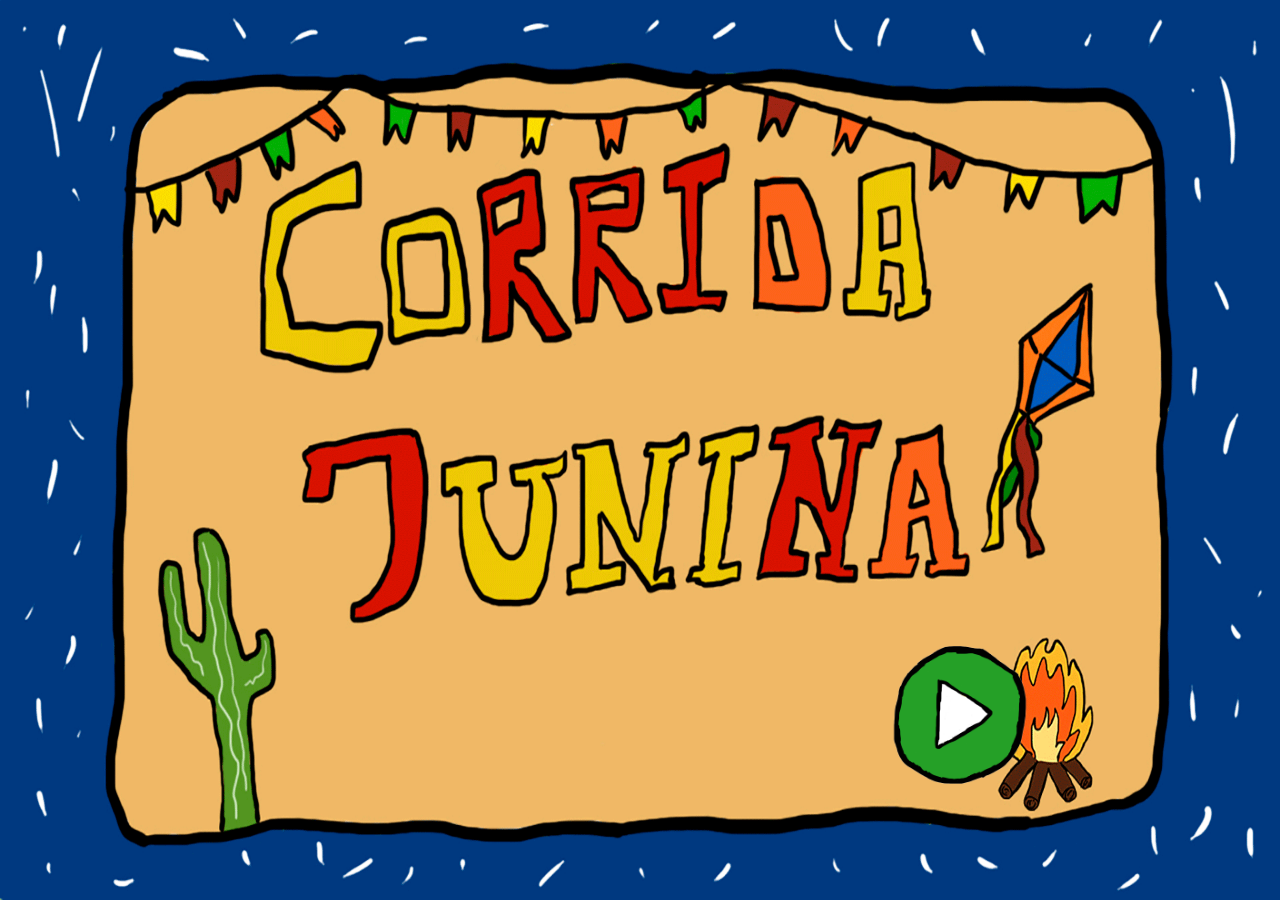
<file: index.html>
<!DOCTYPE html>
<html lang="en">
<head>
    <meta charset="UTF-8">
    <meta name="viewport" content="width=device-width, initial-scale=1.0">
    <link rel="stylesheet" href="./css/reset.css">
    <link rel="stylesheet" href="./css/pagina-principal.css">
    <title>Corrida Junina</title>
</head>
<body>

    <div class="container">

    
         <img src="./img/fundo.gif" alt="imagem de fundo corrida junina">
        
    
        <a href="./jogo.html">
            <img src="./img/play.gif" alt="icone jogar">
        </a>
         

    </div>

   
    
</body>
</html>
</file>
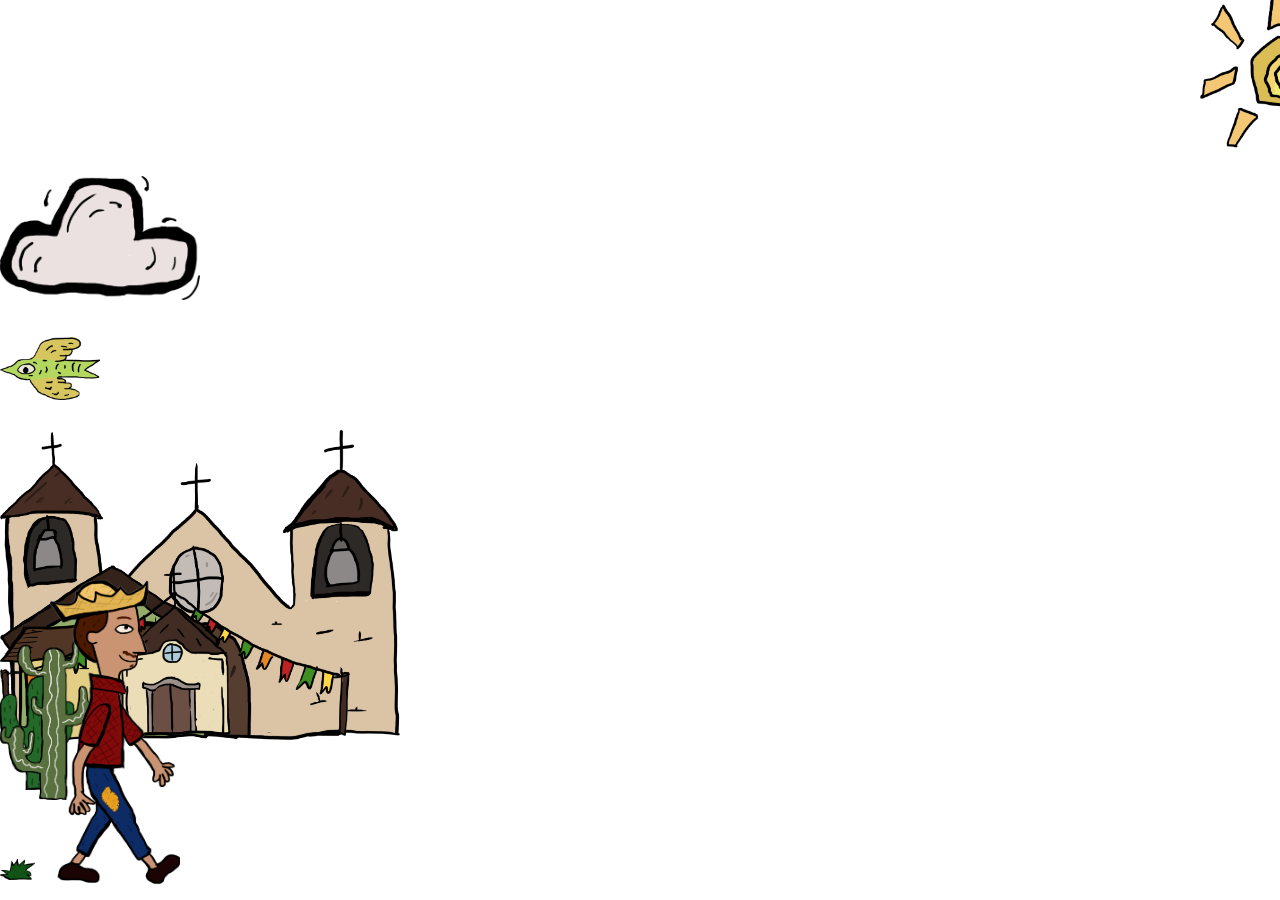
<file: jogo.html>
<!DOCTYPE html>
<html lang="en">
<head>
    <meta charset="UTF-8">
    <meta name="viewport" content="width=device-width, initial-scale=1.0">
    <title>Jogo Corrida Junina</title>
    <link rel="stylesheet" href="./css/reset.css">
    <link rel="stylesheet" href="./css/jogo.css">
    <script src="./js/script.js" defer></script>
</head>
<body>
    <div class="game-board">

        <div class="fundo"></div>
        <img src="./img/sol.png" class="sol" alt="sol">
        <img src="./img/lua.png" class="lua" alt="lua">
        <img src="./img/nuvem1.png" class="nuvem1" alt="nuvem">
       <div class="chao"></div>
        <img src="./img/igreja01dia.png" class="igreja1" alt="desenho igreja">
        <img src="./img/casa1-dia.png" class="casa1-dia" alt="casa">
        <img src="./img/casa2-dia.png" class="casa2-dia" alt="casa">
        <img src="./img/igreja3-dia.png" class="igreja3-dia" alt="igreja">
        <img src="./img/balão1.png" class="balao1" alt="balao">
        <img src="./img/igreja02noite.png" class="igreja2-noite" alt="igreja">
        <img src="./img/casa2-noite.png" class="casa2-noite" alt="casa">
        <img src="./img/igreja3-noite.png" class="igreja3-noite" alt="igreja">
        <img src="./img/casa1-noite.png" class="casa1-noite" alt="casa">
        <img src="./img/cacto1-noite.png" class="cacto1-noite" alt="cacto">
        <img src="./img/cacto2-noite.png" class="cacto2-noite" alt="cacto">
        <img src="./img/passaro.png" class="passaro" alt="passaro">
        <img src="./img/cacto1.png" class="cacto1" alt="cacto">
        <img src="./img/cacto2.png" class="cacto2" alt="cacto">
        <img src="./img/arbusto-pequeno.png" class="arbusto" alt="arbusto">
        <img src="./img/personagem.gif" class="personagem" alt="personagem">
        <img src="./img/pedra1.png" class="pedra" alt="pedra">
        <img src="./img/milho.png" class="milho" alt="milho">
        <img src="./img/fogueira.png" class="fogueira" alt="fogueira">

    </div>



    
</body>
</html>
</file>
<file: css/pagina-principal.css>
.container{
    display: flex;
}

.container img{
    width: 100vw;
    height: 100vh;
    z-index: 0;
    position: absolute;
}

.container a img{  
    width: 150px;
    height: 150px;
    margin-left: 880px;
    margin-top: 640px; 
    position: absolute;
    z-index: 1; 
}
</file>
<file: css/jogo.css>
.game-board{
    width: 100vw;
    height: 100vh;
    margin: 0 auto;
    position: relative;
    overflow: hidden;
}

.fundo.funanimado{
    position: absolute;
    width: 100%;
    height: 100%;
    overflow: hidden;
    animation: fundo-transicao 217s infinite;
}

.chao.chanimado{
    position: absolute;
    width: 100%;
    height: 100%;
    overflow: hidden;
    animation: chao-transicao 217s infinite;
}

/*------------------------------------------------------------------------------*/



.sol.sanimado{
    position: absolute;
    width: 200px;
    bottom: 730px;
    left: 1200px;
    animation:  sol-animacao 120s linear forwards;
    background-repeat: no-repeat;

}

.nuvem1.nanimado{
    position: absolute;
    width: 200px;
    bottom: 600px;
    animation:  nuvem1-animacao 90s linear forwards;
    background-repeat: no-repeat;
}


.igreja1.animada{
    position: absolute;
    width: 400px;
    bottom: 160px;
    animation: igreja1-animacao 60s linear forwards;
    background-repeat: no-repeat;
}

.igreja3-dia.i3animada{
    position: absolute;
    width: 350px;
    bottom: 160px;
    animation:  igreja3-dia-animacao 115s linear forwards;
    background-repeat: no-repeat;
}

.casa1-dia.c1danimada{
    position: absolute;
    width: 220px;
    bottom: 160px;
    animation: casa1-animacao 90s linear forwards;
    background-repeat: no-repeat;
}

.casa2-dia.c2danimada{
    position: absolute;
    width: 220px;
    bottom: 160px;
    animation: casa2-animacao 100s linear forwards;
    background-repeat: no-repeat;

}

.cacto1.c1animado{
    position: absolute;
    width: 120px;
    bottom: 110px;
    animation:  cacto1-animacao 40s  linear 3 forwards;
    background-repeat: no-repeat;
}

.cacto2.c2animado{
    position: absolute;
    width: 100px;
    bottom: 100px;
    animation:  cacto2-animacao 65s linear forwards;
    background-repeat: no-repeat;
}

.passaro.panimado{
    position: absolute;
    width: 100px;
    bottom: 500px;
    animation: passaro-animacao 30s linear forwards;
    background-repeat: no-repeat;

}

.milho.animado{
    position: absolute;
    bottom: 10px;
    width: 90px;
    right: 2000px;
    animation: milho-animacao 2.5s linear 5s 39 forwards;
    background-repeat: no-repeat;
}

.pedra.panimada{
    position: absolute;
    bottom: 10px;
    width: 90px;
    right: 2000px;
    animation: pedra-animacao 3s linear 18s 20 forwards;
    background-repeat: no-repeat;

}

.arbusto.aanimado{
    position: absolute;
    width: 35px;
    bottom: 20px;
    animation: arbusto-animacao 5s linear infinite;
    
}

.personagem{
    width: 130px;
    left: 50px;
    position: absolute;
    bottom: 10px;
}

.pulo{
    animation: personagem-pulo 500ms ease-out; 
}

/*------------------------------------------115-----------------------------*/

.fogueira.fanimada{
    position: absolute;
    bottom: 10px;
    width: 90px;
    right: 2000px;
    animation: fogueira-animacao 2.5s linear 115s 38 forwards;
}

.igreja2-noite.i2nanimada{
    position: absolute;
    width: 200px;
    bottom: 160px;
    right: 2000px;
    animation: igreja2-animacao 60s linear 112s forwards;
    background-repeat: no-repeat;
}

.lua.lanimada{
    position: absolute;
    width: 170px;
    left: 1200px;
    bottom: -2000px;
    animation: lua-animacao 110s linear 109s forwards;
}

.casa1-noite.c1nanimada{
    position: absolute;
    width: 220px;
    bottom: 160px;
    right: 2000px;
    animation: casa1-noite-animacao 62s linear 163s forwards;
    background-repeat: no-repeat;
}

.casa2-noite.c2nanimada{
    position: absolute;
    width: 220px;
    bottom: 160px;
    right: 2000px;
    animation: casa2-noite-animacao 60s linear 125s forwards;
    background-repeat: no-repeat;
}

.igreja3-noite.i3nanimada{
    position: absolute;
    width: 350px;
    bottom: 160px;
    right: 2000px;
    animation:  igreja3-noite-animacao 60s linear 145s forwards;
    background-repeat: no-repeat;
}

.balao1.b1animado{
    position: absolute;
    width: 70px;
    bottom: 200px;
    right: 2000px;
    animation: balao1-animacao 50s linear 130s forwards;
    background-repeat: no-repeat;
}

.cacto1-noite.c1nanimado{
    position: absolute;
    width: 120px;
    bottom: 110px;
    right: 2000px;
    animation:  cacto1-animacao 40s  linear 120s 2 forwards;
    background-repeat: no-repeat;
}

.cacto2-noite.c2nanimado{
    position: absolute;
    width: 100px;
    bottom: 100px;
    right: 2000px;
    animation:  cacto2-noite-animacao 44s linear 135s 2 forwards;
    background-repeat: no-repeat;
}

@keyframes fundo-transicao{
    0%{
        background-image: url('../img/fundo-dia.jpg');
        
    }
    
    50%{
        background-image: url('../img/fundo-dia.jpg');
        
    }
    51%{
        background-image: url('../img/fundo-noite.jpg');
        
    }
    100%{
        background-image: url('../img/fundo-noite.jpg');
    }
}

@keyframes chao-transicao{
    0%{
        background-image: url('../img/chão-dia.png');
    }
    
    50%{
        background-image: url('../img/chão-dia.png');
        
    }
    51%{
        background-image: url('../img/chão-noite.png');
        
    }
    100%{
        background-image: url('../img/chão-noite.png');
    }
}

@keyframes milho-animacao{
    from {
        right: -300px;
    }

    to {
        right: 100%;
    }
}

@keyframes fogueira-animacao{
    from {
        right: -300px;
    }

    to {
        right: 100%;
    }
}

@keyframes pedra-animacao{
    from {
        right: -900px;
    }

    to {
        right: 100%;
    }
}

@keyframes personagem-pulo{

    0% {
        bottom: 0;
    }

    30%{
        bottom: 250px;
    }

    40%{
        bottom: 250px;
    }

    45%{
        bottom: 250px;
    }

    50% {
        bottom: 250px;
    }

    53%{
        bottom: 250px;
    }

    55%{
        bottom: 250px;
    }

    60%{
        bottom: 250px;
    }

    65%{
        bottom: 250px;
    }

    70% {
        bottom: 250px;
    }

    100%{
        bottom: 0;
    }

}

@keyframes cacto1-animacao{
    from {
        right: -200px;
    }

    to {
        right: 100%;
    }
}

@keyframes cacto2-animacao{
    from {
        right: -550px;
    }

    to {
        right: 100%;
    }
}

@keyframes cacto2-noite-animacao{
    from {
        right: -150px;
    }

    to {
        right: 100%;
    }
}

@keyframes igreja1-animacao{
    from{
        right: -400px;
    }

    to{
        right: 100%;
    }
}

@keyframes igreja2-animacao{
    from{
        right: -250px;
    }

    to{
        right: 100%;
    }
}

@keyframes arbusto-animacao{
    from{
        right: -500px;
    }

    to {
        right: 100%;
    }
}

@keyframes sol-animacao{
    from{
        top: -200px;
    }

    to {
        top: 94%;
    }
}

@keyframes lua-animacao{
    from{
        bottom: -10px;
    }

    to {
        bottom: 100%;
    }
}

@keyframes nuvem1-animacao{
    from{
        right: -150px;
    }

    to {
        right: 100%;
    }
}

@keyframes casa1-animacao{
    from{
        right: -750px
    }
    to {
        right: 100%;
    }
}

@keyframes casa1-noite-animacao{
    from{
        right: -220px
    }
    to {
        right: 100%;
    }
}

@keyframes casa2-animacao{
    from{
        right: -1500px
    }
    to {
        right: 100%;
    }
}

@keyframes casa2-noite-animacao{
    from{
        right: -500px
    }
    to {
        right: 100%;
    }
}

@keyframes igreja3-dia-animacao{
    from{
        right: -2000px;
    }

    to{
        right: 100%;
    }
}

@keyframes igreja3-noite-animacao{
    from{
        right: -400px;
    }

    to{
        right: 100%;
    }
}

@keyframes passaro-animacao{
    from{
        right: -5000px;
    }

    to{
        right: 100%;
    }
}

@keyframes balao1-animacao{
    from{
        right: -100px;
        bottom: 200px;
    }
    to{
        right: 100%;
        bottom: 100%;
    }
}
</file>
